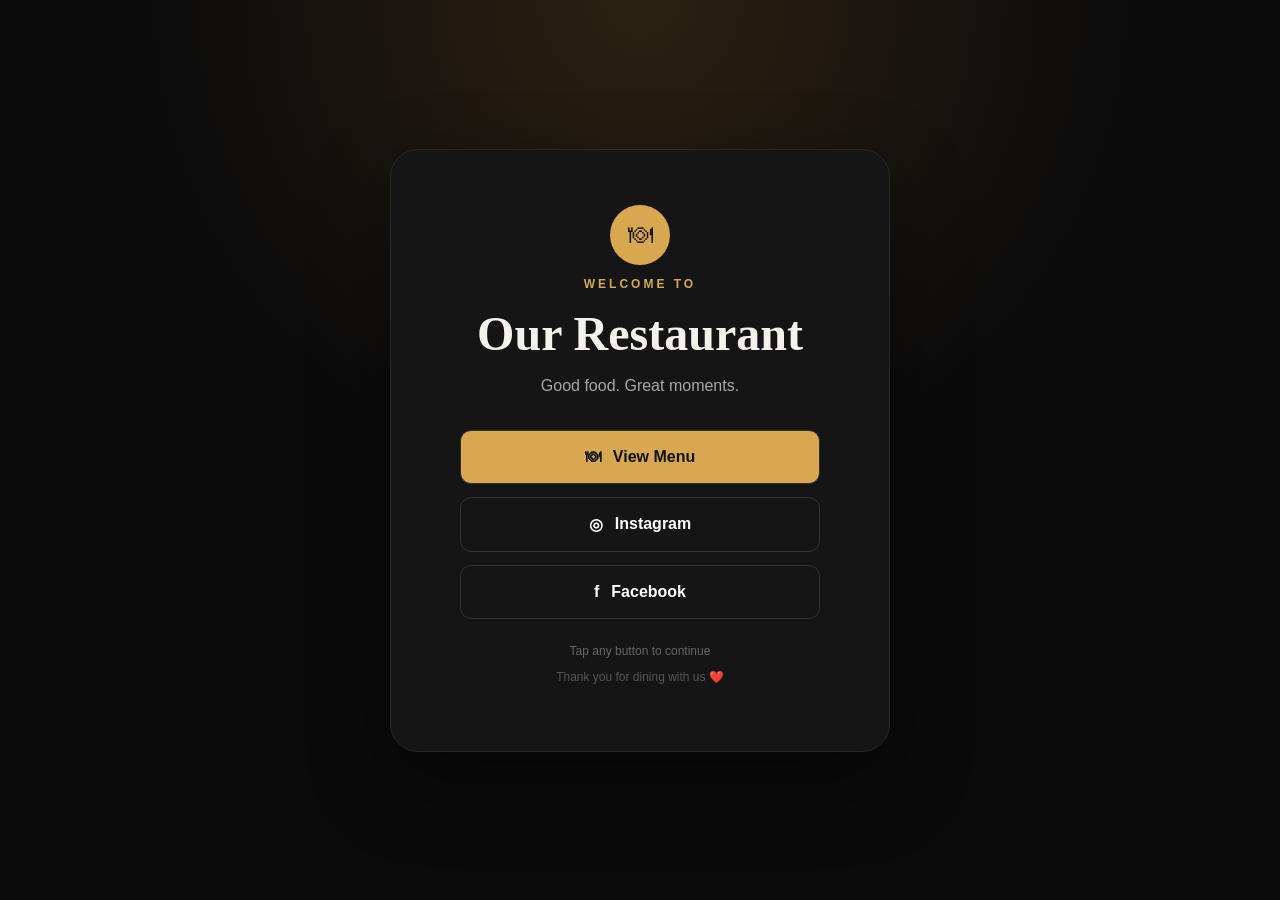
<file: GUEST.HTML>
<!DOCTYPE html>

<html lang="en">

<head>

    <meta charset="UTF-8">

    <meta
        name="viewport"
        content="width=device-width, initial-scale=1.0"
    >

    <title>Restaurant Menu</title>

    <link rel="stylesheet" href="style.css">

</head>


<body class="guest-body">


    <div class="guest-container">


        <div class="guest-logo">
            🍽
        </div>


        <p class="guest-welcome">
            WELCOME TO
        </p>


        <h1 id="restaurantName">
            Our Restaurant
        </h1>


        <p class="guest-description">

            Good food.
            Great moments.

        </p>


        <div class="guest-buttons">


            <!-- MENU -->

            <a
                id="menuLink"
                class="guest-button guest-menu"
                target="_blank"
            >

                🍽
                <span>
                    View Menu
                </span>

            </a>


            <!-- INSTAGRAM -->

            <a
                id="instagramLink"
                class="guest-button"
                target="_blank"
            >

                ◎
                <span>
                    Instagram
                </span>

            </a>


            <!-- FACEBOOK -->

            <a
                id="facebookLink"
                class="guest-button"
                target="_blank"
            >

                f
                <span>
                    Facebook
                </span>

            </a>


        </div>


        <p class="scan-text">

            Tap any button to continue

        </p>


        <p class="copyright">

            Thank you for dining with us ❤️

        </p>


    </div>



<script>


    // Read information from QR URL

    const params =
        new URLSearchParams(
            window.location.search
        );


    const restaurant =
        params.get("name");


    const menu =
        params.get("menu");


    const instagram =
        params.get("instagram");


    const facebook =
        params.get("facebook");


    // Restaurant name

    if (restaurant) {

        document.getElementById(
            "restaurantName"
        ).innerText = restaurant;

        document.title =
            restaurant + " - Menu";

    }


    // Menu

    if (menu) {

        document.getElementById(
            "menuLink"
        ).href = menu;

    }


    // Instagram

    if (instagram) {

        document.getElementById(
            "instagramLink"
        ).href = instagram;

    }


    // Facebook

    if (facebook) {

        document.getElementById(
            "facebookLink"
        ).href = facebook;

    }


</script>


</body>

</html>
</file>
<file: style.css>
* {
    box-sizing: border-box;
}


html {
    scroll-behavior: smooth;
}


body {

    margin: 0;

    background:
        radial-gradient(
            circle at top,
            #2b2112,
            #0b0b0c 45%
        );

    color: #f5f2eb;

    font-family:
        Arial,
        sans-serif;

}


/* NAVBAR */

.navbar {

    height: 80px;

    max-width: 1150px;

    margin: auto;

    padding: 0 25px;

    display: flex;

    justify-content: space-between;

    align-items: center;

}


.logo {

    font-size: 22px;

    font-weight: bold;

}


.logo span {

    margin-right: 8px;

}


.nav-button {

    color: #d7a84f;

    text-decoration: none;

}


/* HERO */

.hero {

    max-width: 1150px;

    margin: auto;

    padding: 100px 25px;

}


.small-heading,
.section-number,
.guest-welcome {

    color: #d7a84f;

    font-size: 12px;

    letter-spacing: 3px;

    font-weight: bold;

}


.hero h1 {

    font-family: Georgia, serif;

    font-size: clamp(
        50px,
        8vw,
        90px
    );

    line-height: .95;

    margin: 25px 0;

}


.hero h1 span {

    color: #d7a84f;

}


.hero-text {

    max-width: 650px;

    color: #aaa7a0;

    font-size: 18px;

    line-height: 1.7;

}


.main-button,
.generate-button {

    display: inline-block;

    margin-top: 25px;

    padding: 16px 25px;

    background: #d7a84f;

    color: #111;

    border: none;

    border-radius: 10px;

    font-weight: bold;

    text-decoration: none;

    cursor: pointer;

}


.main-button:hover,
.generate-button:hover {

    background: #f0c875;

}


/* GENERATOR */

.generator-section {

    max-width: 1150px;

    margin: auto;

    padding: 40px 25px 100px;

}


.generator-container {

    display: grid;

    grid-template-columns:
        1fr
        1fr;

    gap: 50px;

    padding: 45px;

    border: 1px solid #29292b;

    border-radius: 25px;

    background: #151516;

}


.generator-container h2,
.preview-section h2,
.how-section h2 {

    font-family: Georgia, serif;

    font-size: 42px;

    margin: 15px 0;

}


.description {

    color: #aaa7a0;

    line-height: 1.6;

}


label {

    display: block;

    margin-top: 22px;

    margin-bottom: 8px;

    font-size: 13px;

    font-weight: bold;

}


input {

    width: 100%;

    padding: 15px;

    border-radius: 9px;

    border: 1px solid #333;

    background: #0d0d0e;

    color: white;

    outline: none;

}


input:focus {

    border-color: #d7a84f;

}


.generate-button {

    width: 100%;

}


#message {

    min-height: 20px;

    font-size: 13px;

}


/* QR */

.qr-area {

    display: flex;

    flex-direction: column;

    justify-content: center;

    align-items: center;

    text-align: center;

}


.qr-box {

    background: white;

    padding: 18px;

    border-radius: 18px;

}


#qrcode {

    width: 230px;

    height: 230px;

}


.qr-area h3 {

    font-family: Georgia, serif;

    font-size: 25px;

    margin-bottom: 5px;

}


.qr-area p {

    color: #aaa7a0;

}


.download-button {

    padding: 14px 20px;

    margin-top: 20px;

    border-radius: 10px;

    border: 1px solid #333;

    background: transparent;

    color: white;

    cursor: pointer;

}


.download-button:hover {

    border-color: #d7a84f;

}


/* PREVIEW */

.preview-section {

    text-align: center;

    max-width: 1150px;

    margin: auto;

    padding: 100px 25px;

}


/* PHONE */

.phone {

    width: 330px;

    max-width: 100%;

    margin: 45px auto;

    padding: 10px;

    border: 8px solid #27272a;

    border-radius: 38px;

    background: #080809;

    box-shadow:
        0 30px 80px
        rgba(0,0,0,.5);

}


.phone-top {

    width: 90px;

    height: 20px;

    background: #27272a;

    margin: -10px auto 15px;

    border-radius:
        0 0 15px 15px;

}


.customer-page {

    padding: 40px 20px;

}


.restaurant-logo,
.guest-logo {

    width: 60px;

    height: 60px;

    border-radius: 50%;

    background: #d7a84f;

    display: flex;

    align-items: center;

    justify-content: center;

    margin: auto;

    color: #111;

    font-size: 25px;

}


.customer-page h3 {

    font-family: Georgia, serif;

    font-size: 32px;

}


.tagline {

    color: #aaa7a0;

}


.customer-button {

    display: block;

    padding: 15px;

    margin-top: 12px;

    border-radius: 10px;

    border: 1px solid #333;

    text-decoration: none;

    color: white;

}


.menu-button {

    background: #d7a84f;

    color: #111;

}


/* HOW */

.how-section {

    max-width: 1150px;

    margin: auto;

    padding: 50px 25px 100px;

}


.steps {

    display: grid;

    grid-template-columns:
        repeat(3, 1fr);

    gap: 20px;

}


.step {

    padding: 30px;

    background: #151516;

    border: 1px solid #29292b;

    border-radius: 18px;

}


.step span {

    color: #d7a84f;

    font-weight: bold;

}


.step h3 {

    font-family: Georgia, serif;

    font-size: 25px;

}


.step p {

    color: #aaa7a0;

    line-height: 1.6;

}


/* FOOTER */

footer {

    text-align: center;

    border-top: 1px solid #29292b;

    padding: 30px;

    color: #666;

}


/* GUEST PAGE */

.guest-body {

    min-height: 100vh;

    display: flex;

    justify-content: center;

    align-items: center;

    padding: 25px;

}


.guest-container {

    width: 500px;

    max-width: 100%;

    text-align: center;

    padding: 55px 30px;

    background: #151516;

    border: 1px solid #29292b;

    border-radius: 28px;

    box-shadow:
        0 30px 80px
        rgba(0,0,0,.4);

}


.guest-container h1 {

    font-family: Georgia, serif;

    font-size: 48px;

    margin: 15px 0;

}


.guest-description {

    color: #aaa7a0;

    margin-bottom: 35px;

}


.guest-buttons {

    max-width: 360px;

    margin: auto;

}


.guest-button {

    display: flex;

    justify-content: center;

    align-items: center;

    gap: 12px;

    width: 100%;

    padding: 17px;

    margin-top: 13px;

    border-radius: 11px;

    border: 1px solid #333;

    color: white;

    text-decoration: none;

    font-weight: bold;

}


.guest-menu {

    background: #d7a84f;

    color: #111;

}


.scan-text {

    color: #666;

    font-size: 12px;

    margin-top: 25px;

}


.copyright {

    color: #555;

    font-size: 12px;

}


/* MOBILE */

@media (max-width: 800px) {

    .generator-container {

        grid-template-columns: 1fr;

        padding: 25px;

    }


    .steps {

        grid-template-columns: 1fr;

    }


    .hero {

        padding-top: 60px;

    }


    .hero h1 {

        font-size: 55px;

    }

}
</file>
